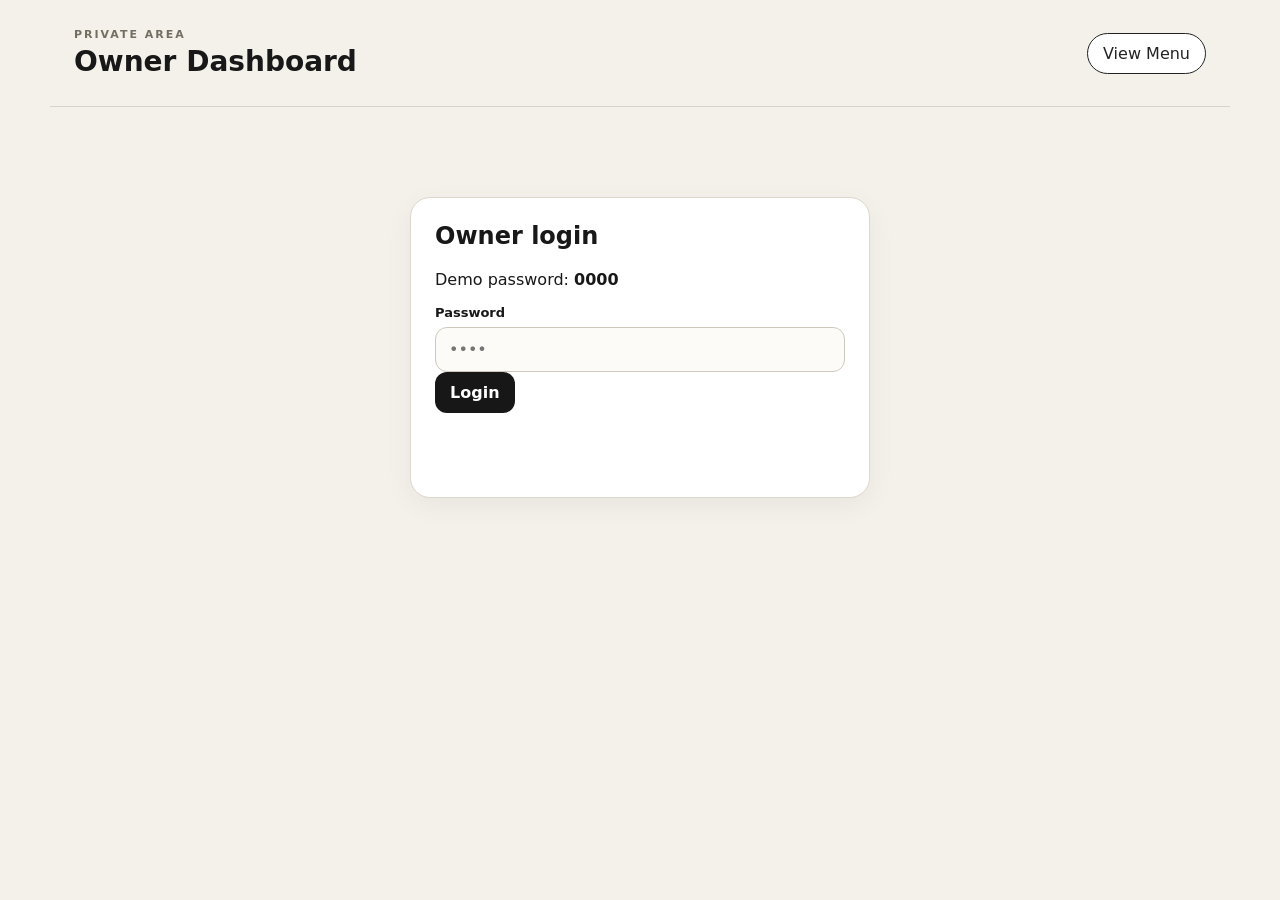
<file: owner.html>
<!doctype html>
<html lang="en">
<head>
  <meta charset="utf-8">
  <meta name="viewport" content="width=device-width,initial-scale=1">
  <title>Owner Dashboard</title>
  <link rel="stylesheet" href="./style.css">
</head>
<body>
  <header class="site-header">
    <div>
      <p class="eyebrow">PRIVATE AREA</p>
      <h1>Owner Dashboard</h1>
    </div>
    <a class="owner-link" href="./index.html">View Menu</a>
  </header>
  <main class="container">
    <section id="loginPanel" class="panel narrow">
      <h2>Owner login</h2>
      <p>Demo password: <strong>0000</strong></p>
      <label for="password">Password</label>
      <input id="password" type="password" inputmode="numeric" autocomplete="current-password" placeholder="••••">
      <button id="loginBtn" class="primary">Login</button>
      <p id="loginStatus" class="status"></p>
    </section>

    <section id="dashboard" hidden>
      <div class="toolbar">
        <div><p class="eyebrow">MENU MANAGEMENT</p><h2>Products</h2></div>
        <div class="toolbar-actions">
          <button id="reloadBtn" class="secondary">Reload</button>
          <button id="addBtn" class="primary">Add Product</button>
        </div>
      </div>

      <section id="editor" class="panel" hidden>
        <div class="editor-heading">
          <div><p class="eyebrow" id="editorEyebrow">NEW PRODUCT</p><h3 id="editorTitle">Add Product</h3></div>
          <button id="cancelBtn" class="ghost" type="button">Cancel</button>
        </div>
        <form id="productForm">
          <input id="productId" type="hidden">
          <div class="form-grid">
            <div><label for="name">Product name</label><input id="name" required maxlength="100"></div>
            <div><label for="price">Price</label><input id="price" type="number" min="0" step="0.01" required></div>
            <div><label for="category">Category</label><input id="category" maxlength="60" placeholder="Coffee"></div>
            <div><label for="active">Visible on menu</label><select id="active"><option value="true">Yes</option><option value="false">No</option></select></div>
          </div>
          <label for="description">Description</label>
          <textarea id="description" maxlength="500"></textarea>
          <label for="image">Product image</label>
          <input id="image" type="file" accept="image/jpeg,image/png,image/webp">
          <p id="imageHint" class="muted">Optional. The image will be committed into GitHub.</p>
          <div class="editor-actions">
            <button type="submit" class="primary">Save Product</button>
            <button type="button" id="cancelBtn2" class="secondary">Cancel</button>
          </div>
        </form>
      </section>

      <div id="products" class="admin-list"></div>
      <p id="adminStatus" class="status"></p>
    </section>
  </main>
  <script src="./owner.js"></script>
</body>
</html>
</file>
<file: style.css>
*{box-sizing:border-box}body{margin:0;font-family:Inter,system-ui,-apple-system,BlinkMacSystemFont,"Segoe UI",sans-serif;background:#f4f1eb;color:#181818}.site-header{max-width:1180px;margin:auto;padding:28px 24px;display:flex;align-items:center;justify-content:space-between;border-bottom:1px solid #d9d4ca}.site-header h1{margin:4px 0 0;font-size:28px}.eyebrow{margin:0;font-size:11px;letter-spacing:.18em;font-weight:800;color:#746d61}.owner-link{padding:10px 15px;border:1px solid #222;border-radius:999px;text-decoration:none;color:#222;background:#fff}.container{max-width:1180px;margin:auto;padding:42px 24px 80px}.hero{padding:42px 0 24px}.hero h2{font-size:clamp(38px,6vw,68px);line-height:.95;max-width:760px;margin:15px 0}.hero p{max-width:650px;color:#66645f}.pill{display:inline-flex;padding:7px 11px;border-radius:999px;background:#e5e0d7;font-size:12px;font-weight:700}.menu-grid{display:grid;grid-template-columns:repeat(auto-fit,minmax(240px,1fr));gap:18px}.card{background:#fff;border:1px solid #ddd7cc;border-radius:20px;overflow:hidden;box-shadow:0 8px 28px rgba(0,0,0,.05)}.card img{width:100%;aspect-ratio:4/3;object-fit:cover;background:#e9e4dc}.card-body{padding:18px}.card-top{display:flex;align-items:flex-start;justify-content:space-between;gap:12px}.card h3{margin:0;font-size:19px}.price{font-weight:800;white-space:nowrap}.category{margin:7px 0;color:#817a6e;font-size:12px;font-weight:700;text-transform:uppercase;letter-spacing:.08em}.description{margin:12px 0 0;color:#66645f;line-height:1.55}.status{min-height:24px;color:#6e695f;margin:18px 0}.panel{background:#fff;border:1px solid #ddd7cc;border-radius:20px;padding:24px;box-shadow:0 8px 28px rgba(0,0,0,.05)}.narrow{max-width:460px;margin:48px auto}.panel h2,.panel h3{margin-top:0}.form-grid{display:grid;grid-template-columns:1fr 1fr;gap:16px}@media (max-width:680px){.form-grid{grid-template-columns:1fr}}label{display:block;margin:14px 0 7px;font-size:13px;font-weight:700}input,textarea,select{width:100%;padding:12px 13px;border:1px solid #cfc9bd;border-radius:12px;background:#fcfbf8;font:inherit}textarea{min-height:110px;resize:vertical}.primary,.secondary,.ghost{border:0;border-radius:12px;padding:11px 15px;font:inherit;font-weight:750;cursor:pointer}.primary{background:#171717;color:#fff}.secondary{background:#ebe7df;color:#222}.ghost{background:transparent;color:#555;padding:8px}.toolbar{display:flex;justify-content:space-between;gap:18px;align-items:center;margin-bottom:20px}.toolbar-actions{display:flex;gap:10px}.editor-heading{display:flex;justify-content:space-between;align-items:flex-start}.editor-actions{display:flex;gap:10px;margin-top:20px}.admin-list{display:grid;gap:12px;margin-top:20px}.admin-item{background:#fff;border:1px solid #ddd7cc;border-radius:16px;padding:16px;display:flex;justify-content:space-between;gap:20px;align-items:center}.admin-main{display:flex;gap:14px;align-items:center;min-width:0}.thumb{width:72px;height:60px;border-radius:10px;object-fit:cover;background:#e9e4dc;flex:0 0 auto}.admin-item h3{margin:0 0 5px}.admin-meta{font-size:13px;color:#706b63}.admin-actions{display:flex;gap:8px}.muted{color:#77716a;font-size:12px}
</file>
